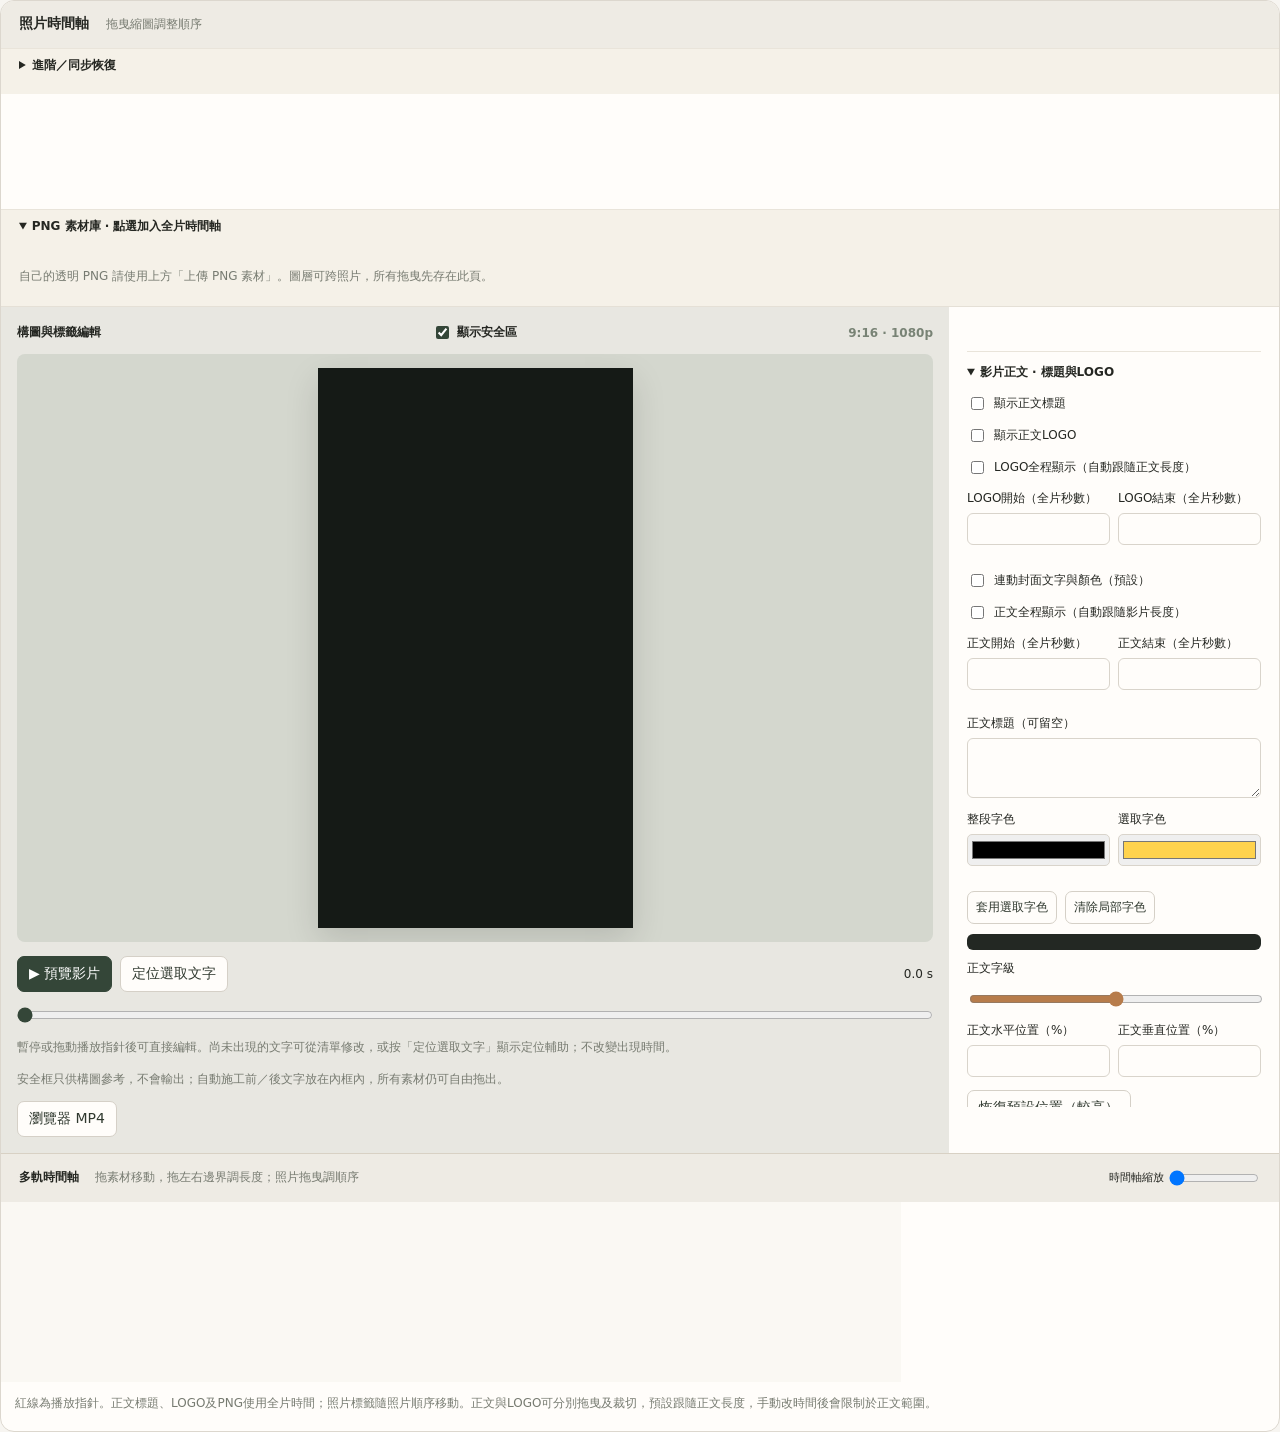
<file: frontend/index.html>
<!doctype html>
<html lang="zh-Hant">
<head>
<meta charset="utf-8"><meta name="viewport" content="width=device-width,initial-scale=1">
<title>案例影片編輯器</title>
<link rel="stylesheet" href="style.css">
<link rel="stylesheet" href="quick-title.css">
<script src="output-controller.js"></script>
</head>
<body>
<section class="studio">
  <section id="quickTitlePanel" class="asset-section" hidden>
    <div class="strip-header"><strong>快速修改標題</strong><button id="qtFull">進入完整編輯器</button></div>
    <p class="hint">只修改封面與正文的專案標題；照片、時間軸、其他文字與動畫維持原設定。輸出使用修改後版本。</p>
    <div id="qtLinkPanel" hidden><p id="qtLinkHint" class="hint"></p>
      <label class="field">封面標題元素<select id="qtCoverElement"><option value="project-cover-title">專案封面標題（project-cover-title）</option></select></label>
      <label class="field">正文標題元素<select id="qtBodyElement"><option value="project-body-title">專案正文標題（project-body-title）</option></select></label>
      <label class="field">採用哪一份文字<select id="qtTitleSource"><option value="cover">採用封面文字</option><option value="body">採用正文文字</option></select></label>
      <button id="qtConfirmLink">確認以上兩個元素並建立共用標題</button>
      <p class="hint">僅支援上述兩個既有標題欄位。若標題實際是一般文字標籤，請到完整編輯器整理；不會依相同文字搜尋取代。</p>
    </div>
    <label class="field">影片標題<input id="qtTitle" maxlength="160" aria-label="影片標題"></label>
    <div class="row"><button id="qtCover">封面預覽</button><button id="qtBody">正文預覽</button><label>正文片段<select id="qtClip" aria-label="正文預覽片段"></select></label><label>比較<select id="qtCompare"><option value="edited">修改後版本</option><option value="original">原始版本（匯入快照）</option></select></label></div>
    <p id="qtCompareHint" class="hint" role="status"></p><p id="qtMessage" class="hint" role="status"></p>
  </section>
  <details id="tourPanel" class="asset-section" open hidden><summary>空間導覽 · 平面圖與房間</summary><p class="hint">輸入房名後點圖新增；選房間可改名／重新定位。灰點待確認，不進入影片。平面圖固定最上層，封面不顯示。</p><div class="row"><label>房間名稱<input id="tourRoomName" maxlength="40" value="客廳"></label><button id="tourRoomNew">新增房間（再點圖）</button><button id="tourRoomDelete">刪除選取房間</button></div><div class="row"><select id="tourSource" aria-label="重用導覽來源"></select><button id="tourAddClip">重用來源新增片段</button></div><p id="tourSourceHint" class="hint" role="status"></p><div id="tourRoomList" class="row"></div><p id="tourUsage" class="hint"></p><canvas id="tourMap" width="500" height="350" style="width:100%;max-width:500px;touch-action:none" aria-label="平面圖：點擊新增或重新定位房間"></canvas><p id="tourDeleteHint" class="hint" role="status"></p><button id="tourDeleteConfirm" hidden>確認刪除房間</button><button id="tourDeleteCancel" hidden>取消</button><div class="row"><label><input id="tourVisible" type="checkbox" checked>顯示平面圖</label><label>大小<input id="tourSize" type="range" min=".15" max=".5" step=".01"></label><label>透明度<input id="tourOpacity" type="range" min="0" max="1" step=".01"></label><label>紅點大小<input id="tourDot" type="range" min="6" max="24" step="1"></label></div></details>
  <section id="comparisonBank" hidden class="comparison-bank">
    <div class="strip-header"><strong>前後照片與配對</strong><button id="suggestPairs" class="primary">建議配對（不呼叫AI）</button><button id="autoPair">依順序自動配對</button></div>
    <p class="hint">建議只參考既有AI標籤、說明及照片分類／檔名，未分析或證據不足時不推測。確認後才新增，不取代原配對。</p>
    <div id="pairSuggestions" aria-live="polite"></div>
    <div id="sourceBank" class="source-bank"></div>
    <div class="row"><label class="field">新增配對：施工前<select id="newBefore"></select></label><label class="field">施工後<select id="newAfter"></select></label><button id="addPair">新增配對</button></div>
    <p id="pairSummary" class="hint"></p>
  </section>
  <div class="strip-header"><span>照片時間軸 <small>拖曳縮圖調整順序</small></span><span id="total"></span></div>
  <details class="asset-section"><summary>進階／同步恢復</summary><button id="applyChanges">同步草稿（疑難排解）</button><p class="hint">一般下載ZIP與輸出影片會自動準備，無須先同步；前端刪除來源後需釋放名額時也可使用。</p></details>
  <div id="photos" class="photos" aria-label="照片播放順序"></div>
  <div class="row"><button id="undoPhoto" hidden>復原最近刪除</button><span id="deleteNotice" class="hint" role="status"></span><button id="confirmPhotoDelete" hidden>確認刪除</button><button id="cancelPhotoDelete" hidden>取消</button></div>
  <p id="versionStatus" role="status" class="hint" style="margin:0;padding:0 18px 12px"></p>
  <details class="asset-section" open><summary>PNG 素材庫 · 點選加入全片時間軸</summary><div id="assetLibrary" class="asset-library"></div><p class="hint">自己的透明 PNG 請使用上方「上傳 PNG 素材」。圖層可跨照片，所有拖曳先存在此頁。</p></details>
  <div class="editor-grid">
    <section class="preview-panel">
      <div class="preview-toolbar"><span id="mode">構圖與標籤編輯</span><label class="safe-area-toggle"><input id="showSafeArea" type="checkbox" checked>顯示安全區</label><span class="badge">9:16 · 1080p</span></div>
      <div class="canvas-wrap"><div class="canvas-stage"><canvas id="canvas" width="1080" height="1920" tabindex="0" aria-label="影片畫布；滑鼠或觸控拖曳標籤及圓形定位點"></canvas><div id="safeAreaGuide" class="safe-area-guide" aria-hidden="true" hidden></div></div></div>
      <div class="playback"><button id="play" class="primary">▶ 預覽影片</button><button id="edit">定位選取文字</button><output id="clock">0.0 s</output></div>
      <input id="seek" type="range" min="0" max="20" value="0" step=".033333" aria-label="影片預覽時間軸">
      <p class="hint">暫停或拖動播放指針後可直接編輯。尚未出現的文字可從清單修改，或按「定位選取文字」顯示定位輔助；不改變出現時間。</p>
      <p class="hint">安全框只供構圖參考，不會輸出；自動施工前／後文字放在內框內，所有素材仍可自由拖出。</p>
      <div class="browser-export"><button id="browserExport">瀏覽器 MP4</button><span id="support" class="hint"></span></div>
      <progress id="recordProgress" value="0" max="1" hidden></progress>
      <div id="browserResult" hidden><a id="browserDownload" download="室內設計案例.mp4">下載瀏覽器 MP4</a><video id="browserVideo" controls playsinline></video></div>
    </section>
    <aside id="quickSettings" class="controls" aria-label="快速標題排版" hidden>
      <p class="hint">在上方「影片標題」反白文字，再分別套用封面或正文重點字色。排版區只調換行，不更動共用文字。</p>
      <p id="qtSelection" class="hint"></p>
      <details open><summary>封面標題排版</summary>
        <label class="field">封面換行<textarea id="qtCoverWrap" rows="3" maxlength="165"></textarea></label>
        <div class="row"><label>整段字色<input id="qtCoverColor" type="color"></label><label>重點字色<input id="qtCoverHighlight" type="color" value="#ffd34e"></label></div>
        <button id="qtCoverApply">套用封面重點字色</button><button id="qtCoverClear">清除封面重點字色</button>
        <label class="field">封面字級<input id="qtCoverFont" type="number" min="36" max="160" step="1"></label>
        <div class="row"><label>水平位置（%）<input id="qtCoverX" type="number" min="0" max="100" step=".1"></label><label>垂直位置（%）<input id="qtCoverY" type="number" min="0" max="100" step=".1"></label></div>
        <p id="qtCoverWarning" class="hint" role="status"></p>
      </details>
      <details open><summary>正文標題排版</summary>
        <label class="field">正文換行<textarea id="qtBodyWrap" rows="3" maxlength="165"></textarea></label>
        <div class="row"><label>整段字色<input id="qtBodyColor" type="color"></label><label>重點字色<input id="qtBodyHighlight" type="color" value="#ffd34e"></label></div>
        <button id="qtBodyApply">套用正文重點字色</button><button id="qtBodyClear">清除正文重點字色</button>
        <label class="field">正文字級<input id="qtBodyFont" type="number" min="36" max="240" step="1"></label>
        <div class="row"><label>水平位置（%）<input id="qtBodyX" type="number" min="0" max="100" step=".1"></label><label>垂直位置（%）<input id="qtBodyY" type="number" min="0" max="100" step=".1"></label></div>
        <p id="qtBodyWarning" class="hint" role="status"></p>
      </details>
      <p class="hint">可以直接拖曳畫布中的標題。安全區提示不輸出；系統只檢查文字範圍，不判斷是否遮擋人物或重要裝修。</p>
    </aside>
    <aside class="controls" id="settingsPanel" aria-label="目前素材設定">
      <div id="selectionHeading" class="section-title" role="status"></div>
      <details id="coverPanel" hidden open>
        <summary>片頭封面 · 3:4 · 固定0.3秒</summary>
        <label class="check"><input id="coverEnabled" type="checkbox">加入片頭封面</label>
        <p class="hint">片頭以3:4原稿排版，置中放入9:16影片，上下各留240px黑邊；照片完整顯示。</p>
        <button id="editCover">查看與編輯封面</button>
        <label class="field">封面標題<textarea id="coverTitle" rows="3" maxlength="160"></textarea></label>
        <label class="field">封面照片<select id="coverPhoto"></select></label>
        <div class="row"><label class="field">整段字色<input id="coverColor" type="color"></label><label class="field">選取字色<input id="coverSelectedColor" type="color" value="#ffd34e"></label></div>
        <p id="coverSelection" class="hint">在標題框反白選取要改色的文字，再按套用。</p>
        <div class="row"><button id="coverApplyColor">套用選取字色</button><button id="coverClearColors">清除局部字色</button></div>
        <div id="coverColorPreview" class="cover-color-preview"></div>
        <label class="field">封面字級<input id="coverSize" type="range" min="36" max="160" step="1"></label>
        <p class="hint">標題可以留空。反白文字 → 選「選取字色」→ 按「套用選取字色」。最多80字／6行；修改標題會重設局部色彩。提示框不輸出。</p>
      </details>
      <details id="bodyPanel" open>
        <summary>影片正文 · 標題與LOGO</summary>
        <label class="check"><input id="bodyEnabled" type="checkbox">顯示正文標題</label>
        <label class="check"><input id="bodyLogo" type="checkbox">顯示正文LOGO</label>
        <label class="check"><input id="logoAutoTime" type="checkbox">LOGO全程顯示（自動跟隨正文長度）</label>
        <div class="row"><label class="field">LOGO開始（全片秒數）<input id="logoStart" type="number" min="0" max="120" step=".033333"></label><label class="field">LOGO結束（全片秒數）<input id="logoEnd" type="number" min="0" max="120" step=".033333"></label></div>
        <p id="logoTiming" class="hint"></p>
        <label class="check"><input id="bodyFollow" type="checkbox"><span id="bodyFollowLabel">連動封面文字與顏色（預設）</span></label>
        <label class="check"><input id="bodyAutoTime" type="checkbox">正文全程顯示（自動跟隨影片長度）</label>
        <div class="row"><label class="field">正文開始（全片秒數）<input id="bodyStart" type="number" min="0" max="120" step=".033333"></label><label class="field">正文結束（全片秒數）<input id="bodyEnd" type="number" min="0" max="120" step=".033333"></label></div>
        <p id="bodyTiming" class="hint"></p>
        <label class="field">正文標題（可留空）<textarea id="bodyTitle" rows="3" maxlength="160"></textarea></label>
        <div class="row"><label class="field">整段字色<input id="bodyColor" type="color"></label><label class="field">選取字色<input id="bodySelectedColor" type="color" value="#ffd34e"></label></div>
        <p id="bodySelection" class="hint"></p>
        <div class="row"><button id="bodyApplyColor">套用選取字色</button><button id="bodyClearColors">清除局部字色</button></div>
        <div id="bodyColorPreview" class="cover-color-preview"></div>
        <label class="field" for="bodySize">正文字級 <output id="bodySizeValue"></output><input id="bodySize" type="range" min="36" max="240" step="1"></label>
        <div class="row"><label class="field">正文水平位置（%）<input id="bodyX" type="number" min="0" max="100" step=".1"></label><label class="field">正文垂直位置（%）<input id="bodyY" type="number" min="0" max="100" step=".1"></label></div>
        <button id="bodyResetPosition">恢復預設位置（較高）</button>
        <p class="hint">直接拖曳畫布上的正文文字調位置，選取後可用方向鍵微調；下方時間軸調整顯示時間。位置及字級獨立於封面；共用標題模式只連動文字，兩邊各自設定字色及換行。LOGO維持原配置。</p>
      </details>
      <details id="musicPanel">
        <summary>BGM · 預設1秒淡出</summary>
        <p id="musicName" class="hint">請先在上方加入BGM。</p>
        <label class="check"><input id="musicEnabled" type="checkbox">啟用BGM</label>
        <label class="field">BGM音量 <output id="musicVolumeText"></output><input id="musicVolume" type="range" min="0" max="100" step="1"></label>
        <label class="field">BGM結尾淡出（秒）<input id="musicFade" type="number" min="0" max="10" step=".1" value="1"></label>
        <label class="check"><input id="musicLoop" type="checkbox">音樂不足時循環播放</label>
        <p class="hint">從影片開頭播放，含片頭。淡出預設1秒，0為不淡出；短音樂不循環時在音樂結尾淡出。</p>
      </details>
      <div id="comparisonForm" hidden>
        <div class="section-title">對比片段設定</div>
        <div id="comparisonClock" class="hint"></div>
        <label class="field">片段名稱<input id="cmp_name" maxlength="80"></label>
        <label class="field">配對：施工前<select id="cmp_before_id"></select></label><label class="field">配對：施工後<select id="cmp_after_id"></select></label>
        <label class="field">對比模式<select id="cmp_mode"><option value="switch">前後切換</option><option value="split">左右分割</option><option value="reveal">滑動揭露</option></select></label>
        <button id="swapPair">交換施工前／後</button>
        <label class="field">切換轉場<select id="cmp_transition"><option value="cut">直接切換</option><option value="fade">淡入淡出</option><option value="slide">左右滑動</option></select></label>
        <label class="field">滑動／揭露方向<select id="cmp_direction"><option value="ltr">左至右</option><option value="rtl">右至左</option></select></label>
        <div class="row"><label class="field">施工前停留<input id="cmp_before_time" type="number" min="0" step=".1"></label><label class="field">轉場／揭露時間<input id="cmp_transition_time" type="number" min="0" step=".1"></label></div>
        <label class="field">施工後停留<input id="cmp_after_time" type="number" min=".033333" step=".1"></label>
        <label class="field">左右分割比例<input id="cmp_split" type="range" min=".1" max=".9" step=".01"></label>
        <label class="check"><input id="cmp_show_line" type="checkbox" checked>顯示分割線</label>
        <label class="field">獨立裁切／對齊<select id="cmp_crop_side"><option value="before">調整施工前</option><option value="after">調整施工後</option></select></label>
        <div class="row"><button id="viewBefore">查看施工前</button><button id="viewAfter">查看施工後</button><button id="viewComparison">顯示對比畫面</button></div>
        <div class="row"><button id="copyAfterLabels">加入施工後照片標籤</button><button id="addComparisonTitle">新增片段標題標籤</button></div>
        <p class="hint">選擇裁切對象後，下方照片顯示方式與裁切控制只調整該側。左右分割可直接拖曳畫布上的分割線。片段及標籤時間以此組配對開始為基準。</p>
      </div>
      <section id="photoSettings">
      <section id="tourClipSettings" hidden><label class="field">所在空間<select id="tourClipRoom"></select></label><div id="tourVideoSettings" hidden><div class="row"><label>影片起點（秒）<input id="tourIn" type="number" min="0" max="60" step=".0333333333"></label><label>影片終點（秒）<input id="tourOut" type="number" min="1" max="60" step=".0333333333"></label></div><label><input id="tourMute" type="checkbox" checked>靜音原影片聲音</label><label>原音音量<input id="tourVolume" type="range" min="0" max="1" step=".01"></label></div></section>
      <div class="section-title">照片設定 <span id="photoNumber"></span></div>
      <button id="replacePhoto">替換照片</button><p id="replacementHint" class="hint"></p>
      <label class="field">顯示秒數<input id="duration" type="number" min="1" max="20" step=".1" value="4"></label>
      <div class="row"><button id="moveLeft">← 前移</button><button id="moveRight">後移 →</button><button id="deletePhoto" class="danger">刪除照片</button></div>
      <label class="field">照片顯示方式<select id="fit"><option value="contain">完整照片（空白處留黑）</option><option value="cover">填滿畫面（裁切照片）</option></select></label>
      <p class="hint">預設保留整張照片，橫式照片會在上下留黑。</p>
      <details><summary>照片縮放與裁切</summary>
        <label class="field">縮放<input id="zoom" type="range" min="1" max="3" step=".01"></label>
        <label class="field">水平裁切<input id="crop_x" type="range" min="0" max="1" step=".01"></label>
        <label class="field">垂直裁切<input id="crop_y" type="range" min="0" max="1" step=".01"></label>
      </details>
      </section>
      <section id="labelSettings">
      <div class="section-title">裝修標籤 <button id="addLabel" class="primary">＋ 新增標籤</button></div>
      <div id="labels" class="labels"></div>
      <div id="labelForm" hidden>
        <label class="field">標籤文字<textarea id="text" rows="2" maxlength="80"></textarea></label>
        <label class="check"><input id="line" type="checkbox">顯示連接線與定位點</label>
        <label class="field">文字圖層順序（越大越前）<input id="layer" type="number" min="0" max="1000" step="1"></label>
        <details><summary>文字與背景樣式</summary>
          <label class="field">文字大小<input id="font_size" type="range" min="24" max="96" step="1"></label>
          <div class="row"><label class="field">字體顏色<input id="color" type="color"></label><label class="field">背景顏色<input id="background" type="color"></label></div>
          <label class="field">背景透明度<input id="opacity" type="range" min="0" max="1" step=".01"></label>
          <label class="field">圓角<input id="radius" type="range" min="0" max="60" step="1"></label>
        </details>
        <details open><summary>標籤動畫與時間</summary>
          <label class="field">進場動畫<select id="animation"><option value="left">從左側滑入</option><option value="right">從右側滑入</option><option value="up">從上方滑入</option><option value="down">從下方滑入</option><option value="fade">淡入</option><option value="scale">縮放出現</option><option value="none">無動畫</option></select></label>
          <div class="row"><label class="field">出現秒數<input id="start" type="number" min="0" step=".1"></label><label class="field">消失秒數<input id="end" type="number" min=".1" step=".1"></label></div>
          <label class="field">進場時長（秒）<input id="enter" type="number" min="0" max="3" step=".1"></label>
          <div id="hold" class="hint"></div>
        </details>
        <div class="row"><button id="deleteLabel" class="danger">刪除此標籤</button><span id="position" class="hint"></span></div>
      </div>
      </section>
      <div id="overlayForm" hidden>
        <div class="section-title">PNG 圖層 <span id="overlayName"></span></div>
        <div class="row"><label class="field">開始秒數<input id="png_start" type="number" min="0" step=".033333"></label><label class="field">結束秒數<input id="png_end" type="number" min="0" step=".033333"></label></div>
        <label class="field">持續秒數<input id="png_duration" type="number" min=".033333" step=".033333"></label>
        <div class="row"><label class="field">X（中心比例）<input id="png_x" type="number" min="0" max="1" step=".01"></label><label class="field">Y（中心比例）<input id="png_y" type="number" min="0" max="1" step=".01"></label></div>
        <label class="field">縮放<input id="png_scale" type="range" min=".1" max="5" step=".01"></label>
        <label class="field">旋轉角度<input id="png_rotation" type="range" min="-180" max="180" step="1"></label>
        <label class="field">透明度<input id="png_opacity" type="range" min="0" max="1" step=".01"></label>
        <label class="field">PNG 圖層順序（越大越前）<input id="png_layer" type="number" min="0" max="1000" step="1"></label>
        <label class="field">PNG 進場動畫<select id="png_animation"><option value="none">無動畫</option><option value="fade">淡入</option><option value="left">左側滑入</option><option value="right">右側滑入</option><option value="up">上方滑入</option><option value="down">下方滑入</option><option value="scale">縮放出現</option></select></label>
        <label class="field">PNG 出場動畫<select id="png_exit_animation"><option value="none">無動畫</option><option value="fade">淡出</option><option value="left">往左滑出</option><option value="right">往右滑出</option><option value="up">往上滑出</option><option value="down">往下滑出</option><option value="scale">縮小消失</option></select></label>
        <div class="row"><label class="field">進場時長<input id="png_enter" type="number" min="0" max="3" step=".1"></label><label class="field">出場時長<input id="png_exit" type="number" min="0" max="3" step=".1"></label></div>
        <button id="deleteOverlay" class="danger">刪除此 PNG 圖層</button>
        <p class="hint">拖曳 PNG 移動，拖右下角方點縮放，拖上方圓點旋轉；時間使用全片秒數。</p>
      </div>
      <div class="row"><button id="bringFront">移到最上層</button><button id="sendBack">移到最下層</button></div>
      <p id="status" role="status" class="status">草稿暫存在目前分頁；下載ZIP或輸出影片會自動準備。</p>
      <p id="aiStatus" role="status" class="hint"></p>
    </aside>
  </div>
  <section class="timeline-section">
    <div class="strip-header"><span>多軌時間軸 <small>拖素材移動，拖左右邊界調長度；照片拖曳調順序</small></span><label>時間軸縮放 <input id="timelineZoom" type="range" min="1" max="4" step=".5" value="1"></label></div>
    <div class="timeline-scroll"><canvas id="timelineCanvas" width="900" height="180" tabindex="0" aria-label="多軌時間軸；照片、正文標題、文字、PNG，拖曳素材與左右邊界，點擊刻度跳轉"></canvas></div>
    <p class="hint">紅線為播放指針。正文標題、LOGO及PNG使用全片時間；照片標籤隨照片順序移動。正文與LOGO可分別拖曳及裁切，預設跟隨正文長度，手動改時間後會限制於正文範圍。</p>
  </section>
</section>
<script src="animation.js"></script><script src="photo-layout.js"></script><script src="safe-area.js"></script><script src="comparison-model.js"></script><script src="tour-model.js"></script><script src="tour-editor.js"></script><script src="pairing.js"></script><script src="photo-history.js"></script><script src="content-version.js"></script><script src="draft-state.js"></script><script src="sync-transport.js"></script><script src="label-raster.js"></script><script src="label-timing.js"></script><script src="ai-import.js"></script><script src="timeline-model.js"></script><script src="overlay-model.js"></script><script src="timeline-ui.js"></script><script src="png-editor.js"></script><script src="comparison-editor.js"></script><script src="title-model.js"></script><script src="cover-editor.js"></script><script src="body-editor.js"></script><script src="music.js"></script><script src="quick-title.js"></script><script src="editor.js"></script>
</body></html>
</file>
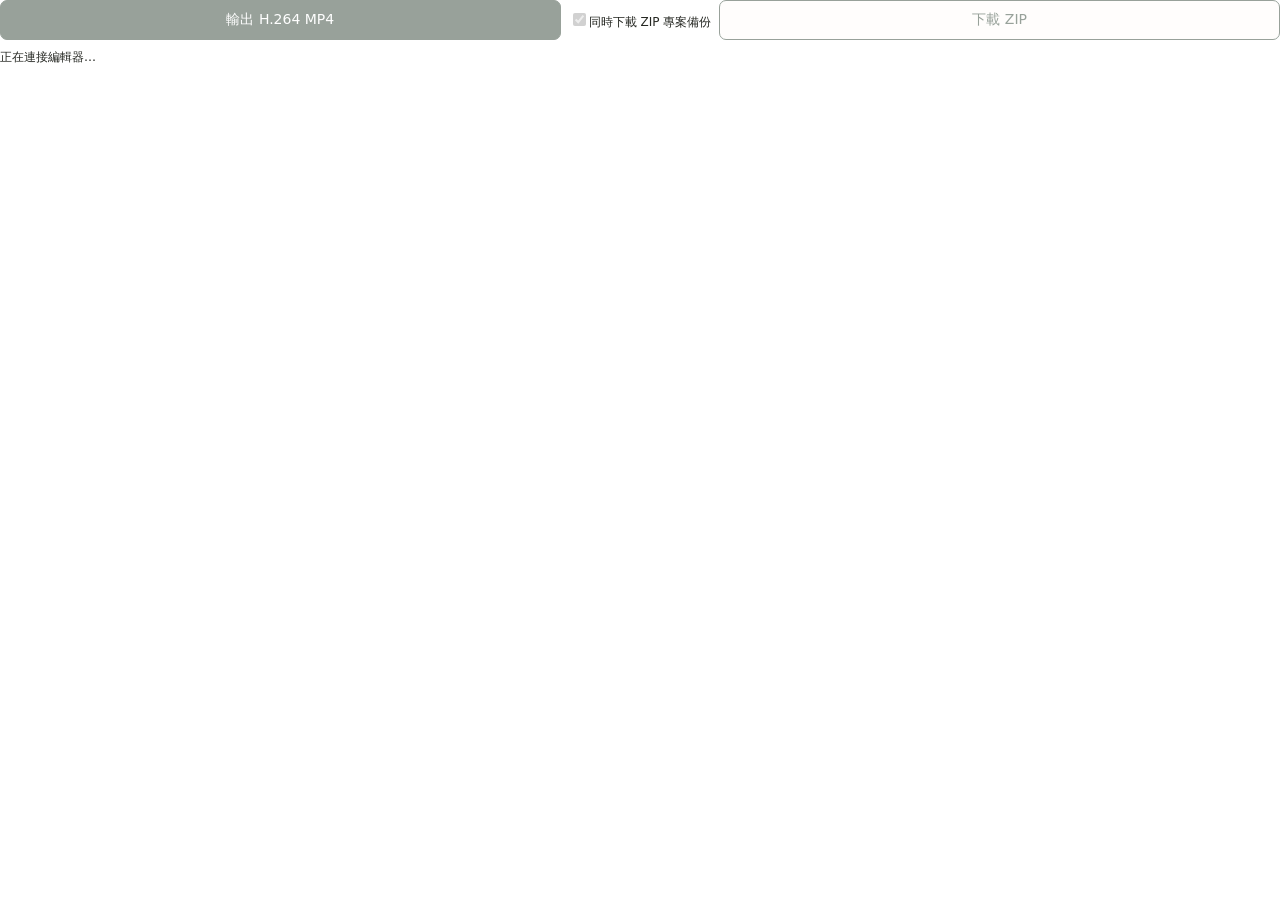
<file: frontend/actions/index.html>
<!doctype html><html lang="zh-Hant"><head><meta charset="utf-8"><meta name="viewport" content="width=device-width,initial-scale=1">
<style>body{margin:0;font:14px system-ui,"Microsoft JhengHei",sans-serif;color:#252722}.actions{display:flex;gap:8px;align-items:center;flex-wrap:wrap}button{flex:1;cursor:pointer;border:1px solid #344638;border-radius:7px;padding:10px 8px;font:inherit;background:#344638;color:white}#zip,#retryZip{background:#fffdfa;color:#344638}button:disabled{opacity:.5;cursor:wait}p,a,label{font-size:12px;line-height:1.5;margin:8px 0 0}label{margin:0;max-width:155px}a{display:block;color:#496a50}.error{color:#a94236}[hidden]{display:none!important}@media(max-width:460px){label{max-width:110px}}</style></head>
<body><div class="actions"><button id="mp4">輸出 H.264 MP4</button><label><input id="zipBackup" type="checkbox" checked>同時下載 ZIP 專案備份</label><button id="zip">下載 ZIP</button></div><p id="status" role="status"></p><a id="mp4Fallback" hidden>備用下載已產生的MP4</a><a id="fallback" hidden>備用下載已產生的ZIP</a><button id="retryZip" hidden>重試此版本 ZIP（保留原輸出快照）</button>
<script src="actions.js"></script></body></html>
</file>
<file: frontend/style.css>
:root{font-family:system-ui,"Microsoft JhengHei",sans-serif;color:#252722;background:#f7f5f1;font-size:14px}*{box-sizing:border-box}body{margin:0}.studio{border:1px solid #dcd7ce;border-radius:14px;overflow:hidden;background:#fffdfa}button,input,select,textarea{font:inherit}button{cursor:pointer;border:1px solid #d5d0c7;border-radius:7px;padding:8px 11px;background:#fffdfa;color:#30392f;transition:background .15s}button:hover{background:#eee9df}button:focus-visible,input:focus-visible,textarea:focus-visible,select:focus-visible{outline:2px solid #b77c4b;outline-offset:2px}button:disabled{opacity:.45;cursor:not-allowed}.primary{background:#344638;color:#fff;border-color:#344638}.primary:hover{background:#4b6250}.danger{color:#a94236}.strip-header{display:flex;justify-content:space-between;gap:12px;padding:14px 18px;background:#eeebe4;font-weight:600}small,.hint{font-weight:400;color:#777b71;font-size:12px;line-height:1.6}small{margin-left:12px}.photos{display:flex;gap:10px;padding:12px 18px;overflow-x:auto;min-height:103px}.photo{padding:5px;min-width:90px;max-width:110px;text-align:left;position:relative}.photo.active{border:2px solid #b77c4b;background:#f3ece0}.photo img{display:block;width:78px;height:52px;object-fit:contain;background:#000;border-radius:4px;pointer-events:none}.photo span{display:block;font-size:11px;margin-top:5px;white-space:nowrap;overflow:hidden;text-overflow:ellipsis;max-width:85px}.photo.drag-over{outline:3px solid #b77c4b}.editor-grid{display:grid;grid-template-columns:minmax(380px,1fr) 330px;border-top:1px solid #e5e0d6}.preview-panel{padding:16px;background:#e8e7e1}.preview-toolbar{display:flex;justify-content:space-between;align-items:center;margin-bottom:12px;font-size:12px;font-weight:600}.badge{color:#788375}.canvas-wrap{background:#d4d7ce;border-radius:8px;display:flex;justify-content:center;padding:14px;overflow:hidden}canvas{display:block;width:auto;height:560px;max-width:100%;aspect-ratio:9/16;touch-action:none;background:#151a16;box-shadow:0 12px 32px #0002;cursor:grab}.playback{display:flex;gap:8px;align-items:center;margin-top:14px}#clock{margin-left:auto;white-space:nowrap;font-variant-numeric:tabular-nums;font-size:12px}#seek{width:100%;margin:15px 0 0;accent-color:#344638}.controls{padding:18px;max-height:800px;overflow-y:auto}.section-title{display:flex;justify-content:space-between;align-items:center;font-weight:600;margin-bottom:12px}.section-title:not(:first-child){border-top:1px solid #e3ded4;padding-top:18px;margin-top:18px}.section-title button{font-size:12px}.field{display:flex;flex-direction:column;gap:6px;font-size:12px;margin-bottom:13px}.field input:not([type=range]):not([type=color]),select,textarea{width:100%;border:1px solid #d9d4cb;border-radius:6px;padding:8px;background:#fffdfa;color:#252722}.field input[type=color]{height:32px;width:100%;padding:2px;border:1px solid #d9d4cb;border-radius:5px}.field input[type=range]{width:100%;accent-color:#b77c4b}.row{display:flex;gap:8px;align-items:center}.row>.field{flex:1;min-width:0}.row button{font-size:12px;padding:7px 8px}details{border-top:1px solid #e9e4da;margin:12px 0;padding-top:12px}summary{cursor:pointer;font-size:12px;font-weight:600;margin-bottom:12px}.labels{display:flex;flex-wrap:wrap;gap:6px;margin:12px 0}.labels button{font-size:12px;text-align:left}.labels button.active{border-color:#b77c4b;background:#f0e6d8}.check{display:flex;align-items:center;gap:7px;font-size:12px;margin:13px 0}.status{color:#687362;font-size:12px;line-height:1.6;margin:16px 0 0}.status.error{color:#b04535}.browser-export{display:flex;gap:10px;align-items:center;margin-top:10px}progress{width:100%;margin-top:12px;accent-color:#344638}video{display:block;width:100%;max-height:380px;margin-top:10px}a{color:#496a50;display:inline-block;margin-top:12px}#position{font-size:10px}#total{font-variant-numeric:tabular-nums}@media(max-width:750px){.editor-grid{grid-template-columns:1fr}.controls{max-height:none}canvas{height:500px}.photos{padding:10px}.preview-panel{padding:12px}.playback{flex-wrap:wrap}.preview-toolbar{gap:8px}small{display:block;margin:3px 0 0}}@media(prefers-reduced-motion:reduce){button{transition:none}}
.asset-section{padding:8px 18px;margin:0;background:#f5f1e8}.asset-library{display:flex;gap:10px;overflow-x:auto;padding-bottom:8px}.asset-library button{min-width:110px;max-width:130px;font-size:11px}.asset-library img{display:block;width:88px;height:48px;object-fit:contain;margin:auto;background:repeating-conic-gradient(#ddd 0% 25%,#fff 0% 50%) 50%/12px 12px}.asset-library span{display:block;overflow:hidden;text-overflow:ellipsis;white-space:nowrap;margin-top:6px}.timeline-section{border-top:1px solid #d8d1c4;padding-bottom:6px}.timeline-section .strip-header{align-items:center;font-size:12px}.timeline-section label{font-weight:400;white-space:nowrap;font-size:11px}.timeline-section input{width:90px;vertical-align:middle}.timeline-scroll{overflow:auto;max-height:280px}#timelineCanvas{display:block;max-width:none;width:900px;height:180px;aspect-ratio:auto;background:#faf8f3;box-shadow:none;cursor:ew-resize;touch-action:none}.timeline-section>p{padding:0 14px}#overlayForm{border-top:1px solid #e3ded4;margin-top:14px;padding-top:12px}#overlayName{font-size:11px;max-width:160px;overflow:hidden;text-overflow:ellipsis;white-space:nowrap}
.canvas-stage{position:relative;max-width:100%;line-height:0}.safe-area-guide{position:absolute;inset:0;pointer-events:none}.safe-area-guide svg{display:block;width:100%;height:100%}.safe-area-toggle{display:flex;align-items:center;gap:5px;font-size:12px;white-space:nowrap}.safe-area-toggle input{accent-color:#344638}
.cover-color-preview{white-space:pre-wrap;font-size:20px;background:#232823;padding:8px;border-radius:6px;margin:10px 0;line-height:1.4}
.controls{display:flex;flex-direction:column;gap:2px}.controls>*{order:10;flex-shrink:0}.controls>[hidden]{display:none}.controls>#selectionHeading{order:-2}.controls>.focused-settings{order:0}.controls>#status,.controls>#aiStatus{order:30}.controls>#overlayForm.focused-settings{margin-top:0;border-top:0;padding-top:0}#replacePhoto{width:100%;margin-bottom:6px}
:root .comparison-bank{padding:14px;background:#eee9df;border:1px solid #d8cfbf;margin-bottom:16px;border-radius:12px}.source-bank{display:grid;grid-template-columns:repeat(3,minmax(0,1fr));gap:12px}.source-bank h4{margin:8px 0}.source-list{display:flex;gap:8px;overflow-x:auto;padding-bottom:8px}.source-card{min-width:130px;max-width:150px;background:#fff;padding:7px;border-radius:8px;display:flex;flex-direction:column;gap:6px}.source-card img{width:120px;height:80px;object-fit:contain;background:#000}.source-card span{font-size:11px;overflow-wrap:anywhere}.source-card button{font-size:11px;padding:4px}.source-card select{width:100%;font-size:12px}@media(max-width:720px){.source-bank{grid-template-columns:1fr}}
/* 建議配對沿用來源卡與控制項，不另外建立彈窗。 */
.pair-suggestion{padding:12px;margin:8px 0;border:1px solid #d9d5cc;border-radius:8px}
.pair-suggestion img{width:70px;height:70px;object-fit:contain;background:#111}
.pair-suggestion select{max-width:200px;min-width:100px}
.pair-suggestion button{margin:6px 8px 0 0}
</file>
<file: frontend/quick-title.css>
.quick-mode>.strip-header,.quick-mode>#photos,.quick-mode>#versionStatus~details.asset-section,.quick-mode>#tourPanel,.quick-mode>#comparisonBank,.quick-mode>.timeline-section{display:none!important}
.quick-mode #settingsPanel,.quick-mode .browser-export,.quick-mode .playback #edit{display:none!important}
.quick-mode .preview-panel>p.hint{display:none}
#quickTitlePanel input[type=text],#qtTitle{width:100%;box-sizing:border-box;font-size:20px;padding:10px}
#quickSettings input[type=number]{width:100%;box-sizing:border-box}
#quickSettings details{margin-bottom:18px}#quickSettings button{margin:5px 3px 5px 0}
#quickOriginalImage{position:absolute;inset:0;width:100%;height:100%;object-fit:contain;background:black;pointer-events:none;z-index:1}
.quick-mode .safe-area-guide{z-index:2}
.quick-mode #qtMessage,.quick-mode #qtCoverWarning,.quick-mode #qtBodyWarning{white-space:pre-line}
[hidden]{display:none!important}
@media(max-width:700px){#quickTitlePanel .row{flex-wrap:wrap}#quickTitlePanel select{max-width:100%}}
</file>
